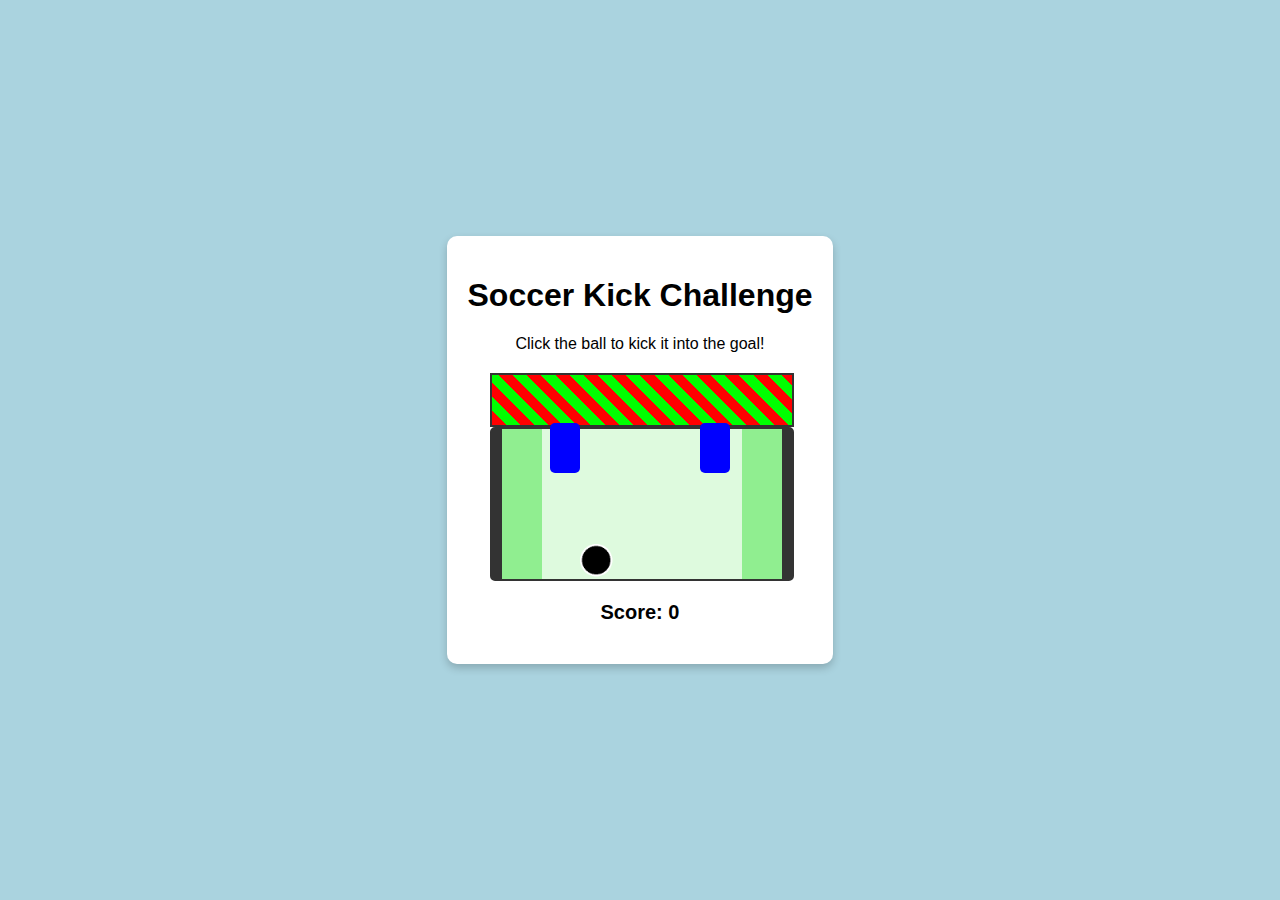
<file: index.html>
<!DOCTYPE html>
<html lang="en">
<head>
    <meta charset="UTF-8">
    <meta name="viewport" content="width=device-width, initial-scale=1.0">
    <title>Soccer Kick Challenge</title>
    <link rel="stylesheet" href="styles.css">
</head>
<body>
    <div class="game-container">
        <h1>Soccer Kick Challenge</h1>
        <p>Click the ball to kick it into the goal!</p>
        <div class="stadium">
            <div class="fans"></div>
            <div class="goal-area">
                <div class="goal-post left"></div>
                <div class="goal"></div>
                <div class="goal-post right"></div>
            </div>
            <div class="players">
                <div class="player"></div>
                <div class="player"></div>
            </div>
        </div>
        <div class="ball" id="ball"></div>
        <p id="score">Score: 0</p>
    </div>
    <script src="script.js"></script>
</body>
</html>
</file>
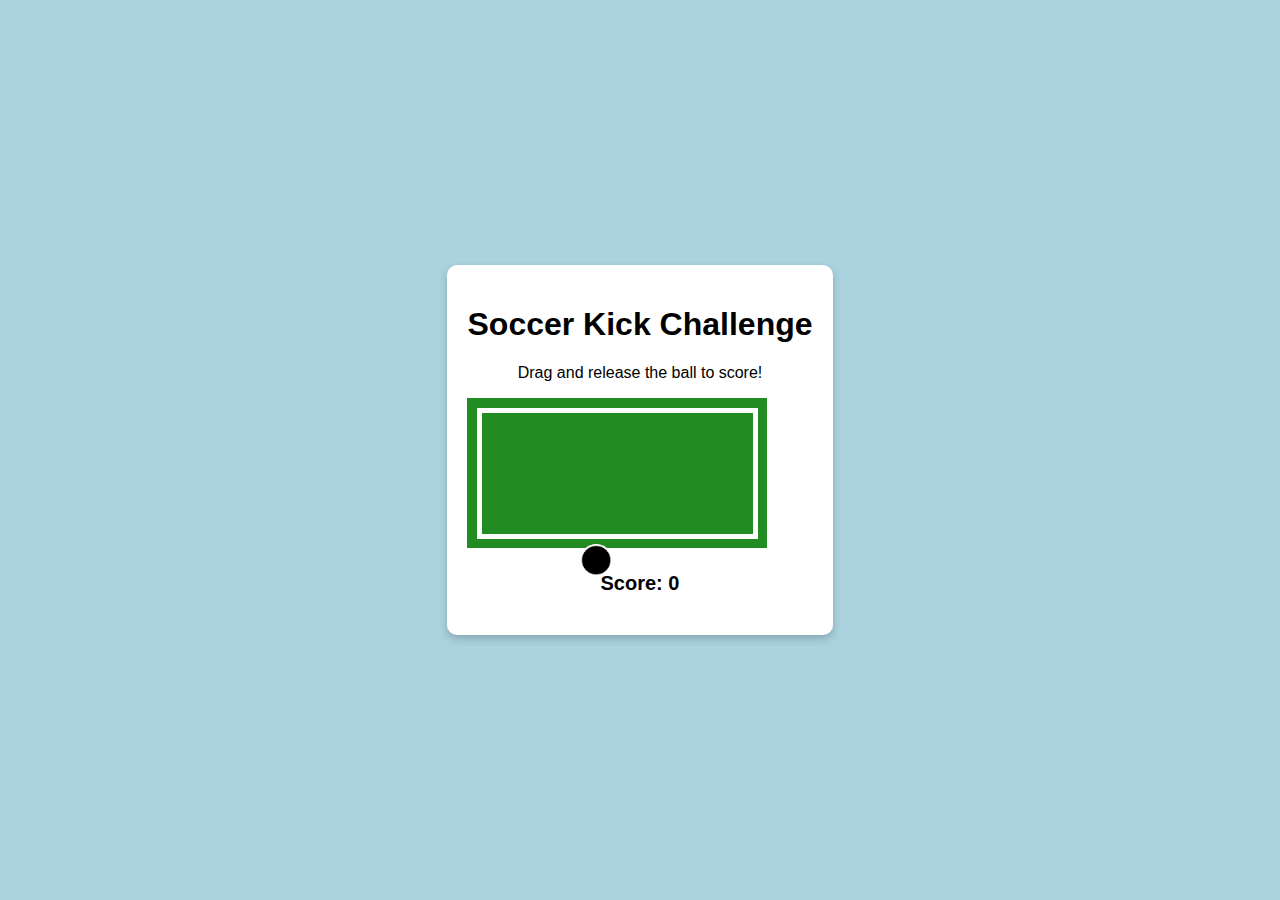
<file: soccer_game.html>
<!DOCTYPE html>
<html lang="en">
<head>
    <meta charset="UTF-8">
    <meta name="viewport" content="width=device-width, initial-scale=1.0">
    <title>Soccer Kick Challenge</title>
    <link rel="stylesheet" href="styles.css">
</head>
<body>
    <div class="game-container">
        <h1>Soccer Kick Challenge</h1>
        <p>Drag and release the ball to score!</p>
        <div class="goal">
            <img src="goal.png" alt="Goal" class="goal-img">
        </div>
        <div class="ball" id="ball"></div>
        <p id="score">Score: 0</p>
    </div>
    <script src="script.js"></script>
</body>
</html>
</file>
<file: styles.css>
/* General Styling */
body {
    margin: 0;
    font-family: Arial, sans-serif;
    display: flex;
    justify-content: center;
    align-items: center;
    height: 100vh;
    background: #aad3df;
}

.game-container {
    text-align: center;
    background: white;
    padding: 20px;
    border-radius: 10px;
    box-shadow: 0 4px 8px rgba(0, 0, 0, 0.2);
}

#score {
    font-size: 20px;
    font-weight: bold;
}

/* Stadium and Fans */
.stadium {
    position: relative;
    width: 300px;
    margin: 20px auto;
}

.fans {
    width: 100%;
    height: 50px;
    background: repeating-linear-gradient(
        45deg,
        #ff0000,
        #ff0000 10px,
        #00ff00 10px,
        #00ff00 20px
    );
    border: 2px solid #333;
}

/* Goal and Players */
.goal-area {
    position: relative;
    width: 300px;
    height: 150px;
    background: #90EE90;
    border: 2px solid #333;
    border-radius: 5px;
    display: flex;
    justify-content: space-between;
    align-items: center;
}

.goal-post {
    width: 10px;
    height: 150px;
    background: #333;
}

.goal {
    width: 200px;
    height: 100%;
    background: rgba(255, 255, 255, 0.7);
}

.players {
    position: absolute;
    top: 50px;
    width: 300px;
    display: flex;
    justify-content: space-around;
}

.player {
    width: 30px;
    height: 50px;
    background: blue;
    border-radius: 5px;
}

/* Ball */
.ball {
    position: absolute;
    width: 40px;
    height: 40px;
    background: url('soccer-ball.png') no-repeat center/contain;
    border-radius: 50%;
    top: 60%;
    left: 45%;
    cursor: pointer;
    transition: transform 0.5s ease;
}
</file>
